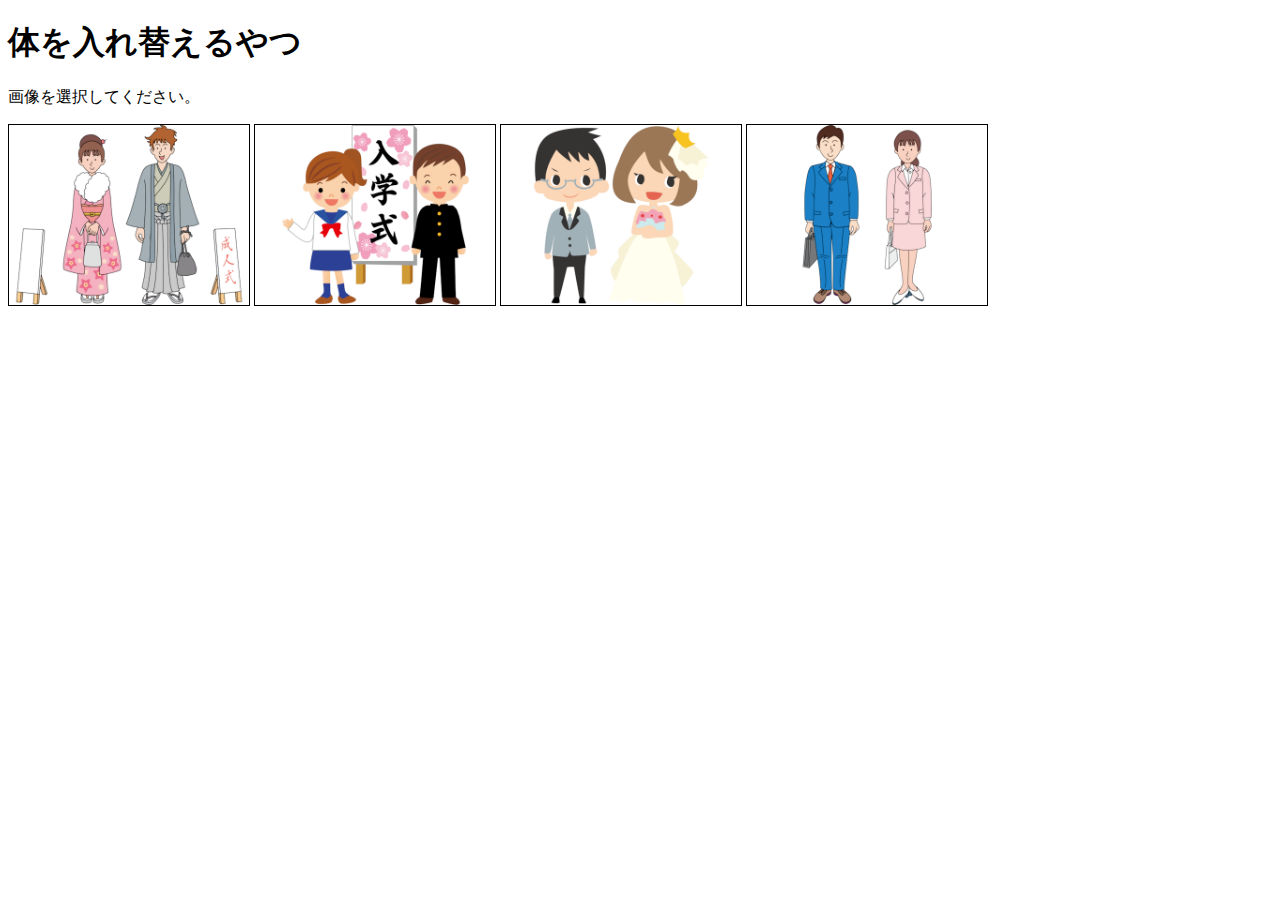
<file: docs/index.html>
<!DOCTYPE html>
<html lang="ja">
<head>
<meta charset="UTF-8">
<title>体を入れ替えるやつ</title>
<meta name="viewport" content="width=device-width,initial-scale=1">
<link href="index.css" rel="stylesheet">
</head>
<body>
<h1>体を入れ替えるやつ</h1>
<p>
画像を選択してください。
</p>
<p>
<a href="kimono_hakama/"><img class="thumb" src="kimono_hakama/thumb.png" width="512" height="384" title="着物と袴"></a>
<a href="gakuran_srfuku/"><img class="thumb" src="gakuran_srfuku/thumb.png" width="512" height="384" title="学ランとセーラー服"></a>
<a href="takisiido_wdress/"><img class="thumb" src="takisiido_wdress/thumb.png" width="512" height="384" title="タキシードとウェディングドレス"></a>
<a href="suits/"><img class="thumb" src="suits/thumb.png" width="512" height="384" title="スーツ"></a>
</p>
</body>
</html>
</file>
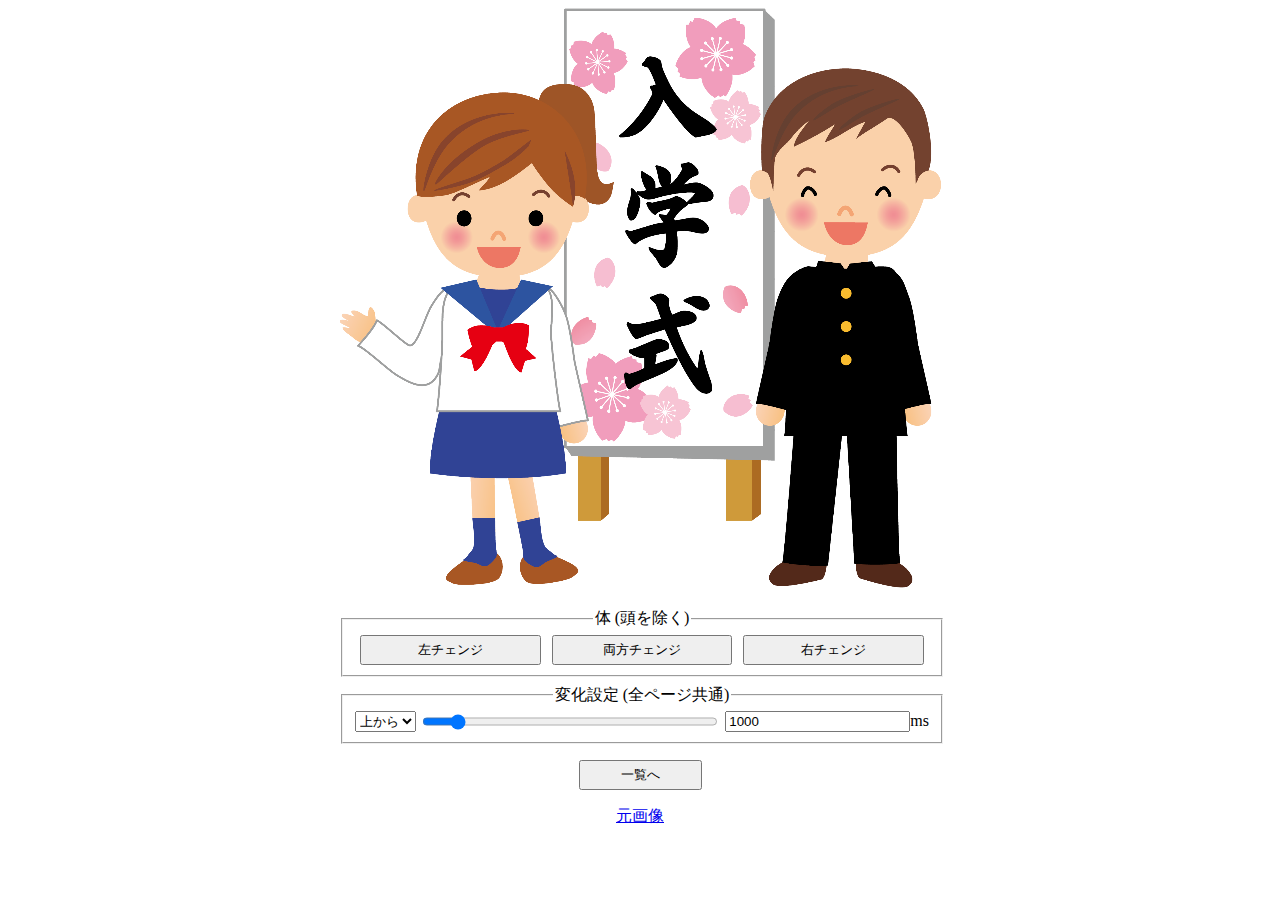
<file: docs/gakuran_srfuku/index.html>
<!DOCTYPE html>
<html lang="ja">
<head prefix="og:http://ogp.me/ns#">
<meta charset="UTF-8">
<title>学ランとセーラー服 - 体を入れ替えるやつ</title>
<meta property="og:title" content="学ランとセーラー服 - 体を入れ替えるやつ">
<meta property="og:description" content="学ラン姿の人とセーラー服姿の人の体をボタン操作で入れ替えます。">
<meta property="og:url" content="https://mikecat.github.io/change_body/gakuran_srfuku/">
<meta property="og:image" content="https://mikecat.github.io/change_body/gakuran_srfuku/thumb_og.png">
<meta property="og:type" content="website">
<meta property="og:site_name" content="体を入れ替えるやつ">
<meta name="twitter:card" content="summary"> 
<meta name="twitter:site" content="@mikecat_mixc">
<meta name="description" content="学ラン姿の人とセーラー服姿の人の体をボタン操作で入れ替えます。">
<meta name="author" content="みけCAT">
<meta name="viewport" content="width=device-width,initial-scale=1">
<link href="../app_common.css" rel="stylesheet">
<script src="../app_utils.js"></script>
<script src="../app_simple.js"></script>
<script src="gakuran_srfuku.js"></script>
</head>
<body>
<div id="main-area">
<div id="main-area-image">
<canvas id="main-canvas" class="simple-image" width="2125" height="2048"></canvas>
</div>
<div id="main-area-control">
</div>
</div>

<p><button type="button" class="return-button" onclick="location.href='../'">一覧へ</button></p>

<p><a href="https://publicdomainq.net/entrance-ceremony-middle-school-students-0019072/">元画像</a></p>

</body>
</html>
</file>
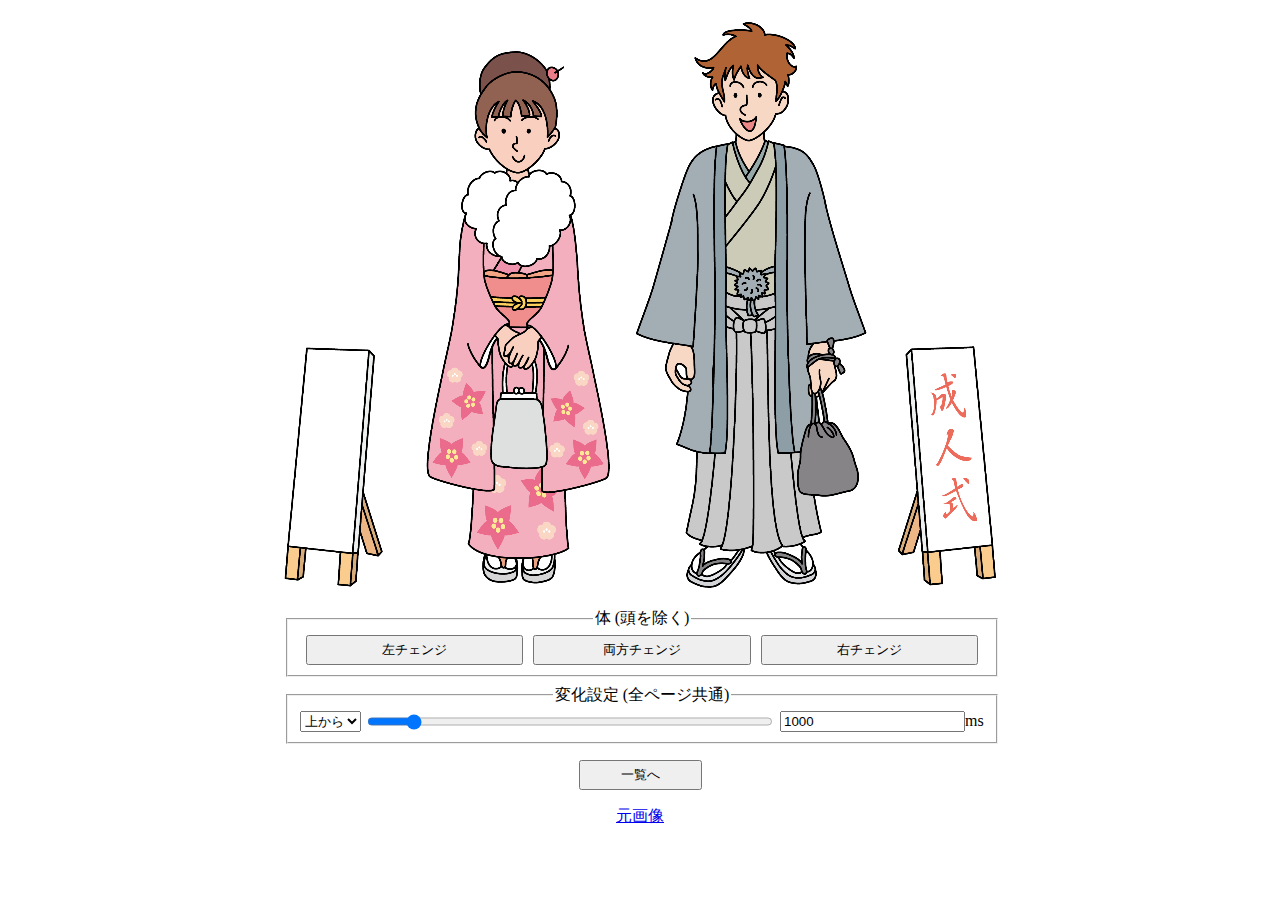
<file: docs/kimono_hakama/index.html>
<!DOCTYPE html>
<html lang="ja">
<head prefix="og:http://ogp.me/ns#">
<meta charset="UTF-8">
<title>着物と袴 - 体を入れ替えるやつ</title>
<meta property="og:title" content="着物と袴 - 体を入れ替えるやつ">
<meta property="og:description" content="着物姿の人と袴姿の人の体をボタン操作で入れ替えます。">
<meta property="og:url" content="https://mikecat.github.io/change_body/kimono_hakama/">
<meta property="og:image" content="https://mikecat.github.io/change_body/kimono_hakama/thumb_og.png">
<meta property="og:type" content="website">
<meta property="og:site_name" content="体を入れ替えるやつ">
<meta name="twitter:card" content="summary"> 
<meta name="twitter:site" content="@mikecat_mixc">
<meta name="description" content="着物姿の人と袴姿の人の体をボタン操作で入れ替えます。">
<meta name="author" content="みけCAT">
<meta name="viewport" content="width=device-width,initial-scale=1">
<link href="../app_common.css" rel="stylesheet">
<script src="../app_utils.js"></script>
<script src="../app_simple.js"></script>
<script src="kimono_hakama.js"></script>
</head>
<body>
<div id="main-area">
<div id="main-area-image">
<canvas id="main-canvas" class="simple-image" width="2573" height="2098"></canvas>
</div>
<div id="main-area-control">
</div>
</div>

<p><button type="button" class="return-button" onclick="location.href='../'">一覧へ</button></p>

<p><a href="https://publicdomainq.net/man-woman-kimono-0003361/">元画像</a></p>

</body>
</html>
</file>
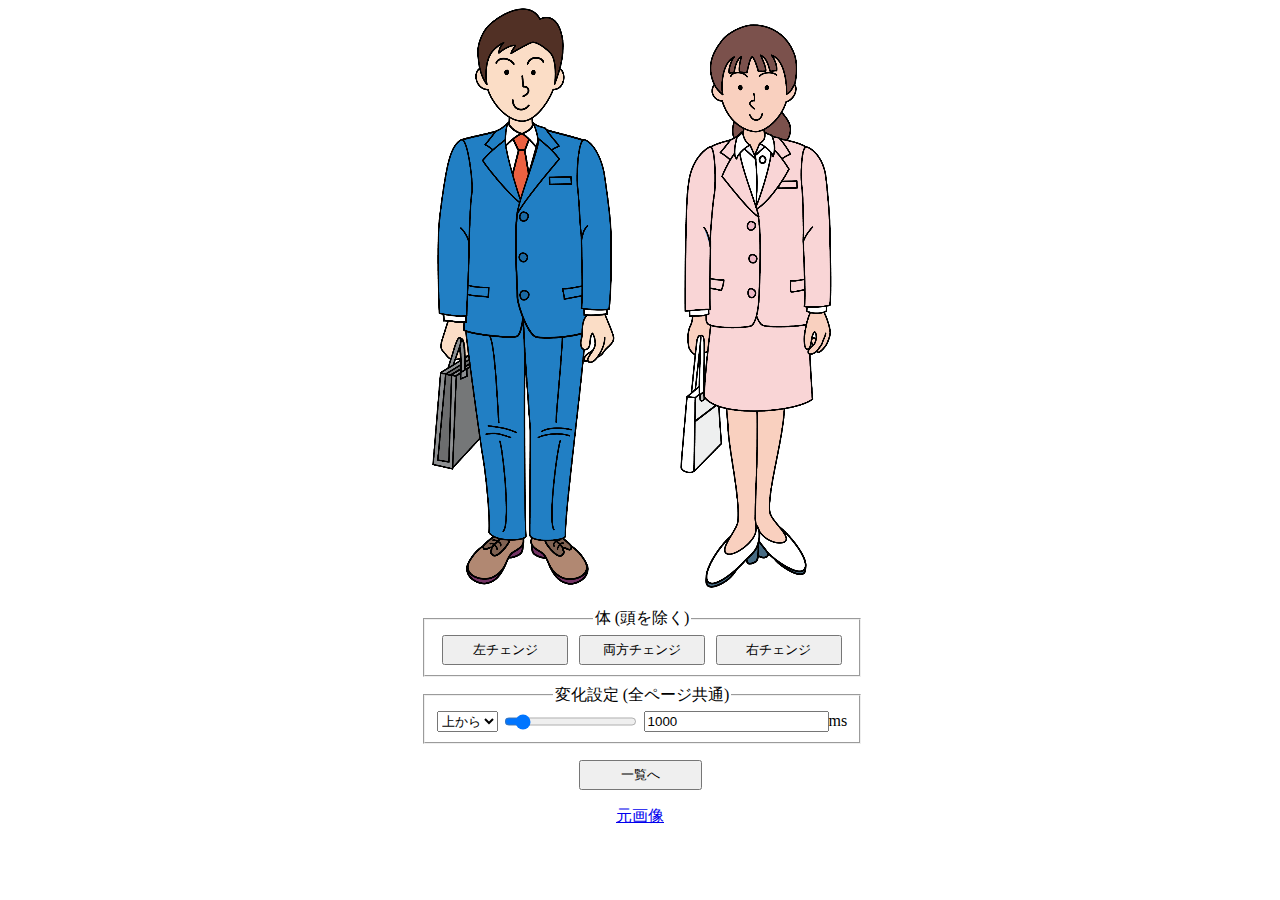
<file: docs/suits/index.html>
<!DOCTYPE html>
<html lang="ja">
<head prefix="og:http://ogp.me/ns#">
<meta charset="UTF-8">
<title>スーツ - 体を入れ替えるやつ</title>
<meta property="og:title" content="スーツ - 体を入れ替えるやつ">
<meta property="og:description" content="スーツ姿の2人の体をボタン操作で入れ替えます。">
<meta property="og:url" content="https://mikecat.github.io/change_body/suits/">
<meta property="og:image" content="https://mikecat.github.io/change_body/suits/thumb_og.png">
<meta property="og:type" content="website">
<meta property="og:site_name" content="体を入れ替えるやつ">
<meta name="twitter:card" content="summary"> 
<meta name="twitter:site" content="@mikecat_mixc">
<meta name="description" content="スーツ姿の2人の体をボタン操作で入れ替えます。">
<meta name="author" content="みけCAT">
<meta name="viewport" content="width=device-width,initial-scale=1">
<link href="../app_common.css" rel="stylesheet">
<script src="../app_utils.js"></script>
<script src="../app_simple.js"></script>
<script src="suits.js"></script>
</head>
<body>
<div id="main-area">
<div id="main-area-image">
<canvas id="main-canvas" class="simple-image" width="1468" height="2048"></canvas>
</div>
<div id="main-area-control">
</div>
</div>

<p><button type="button" class="return-button" onclick="location.href='../'">一覧へ</button></p>

<p><a href="https://publicdomainq.net/new-employee-recruit-0019754/">元画像</a></p>

</body>
</html>
</file>
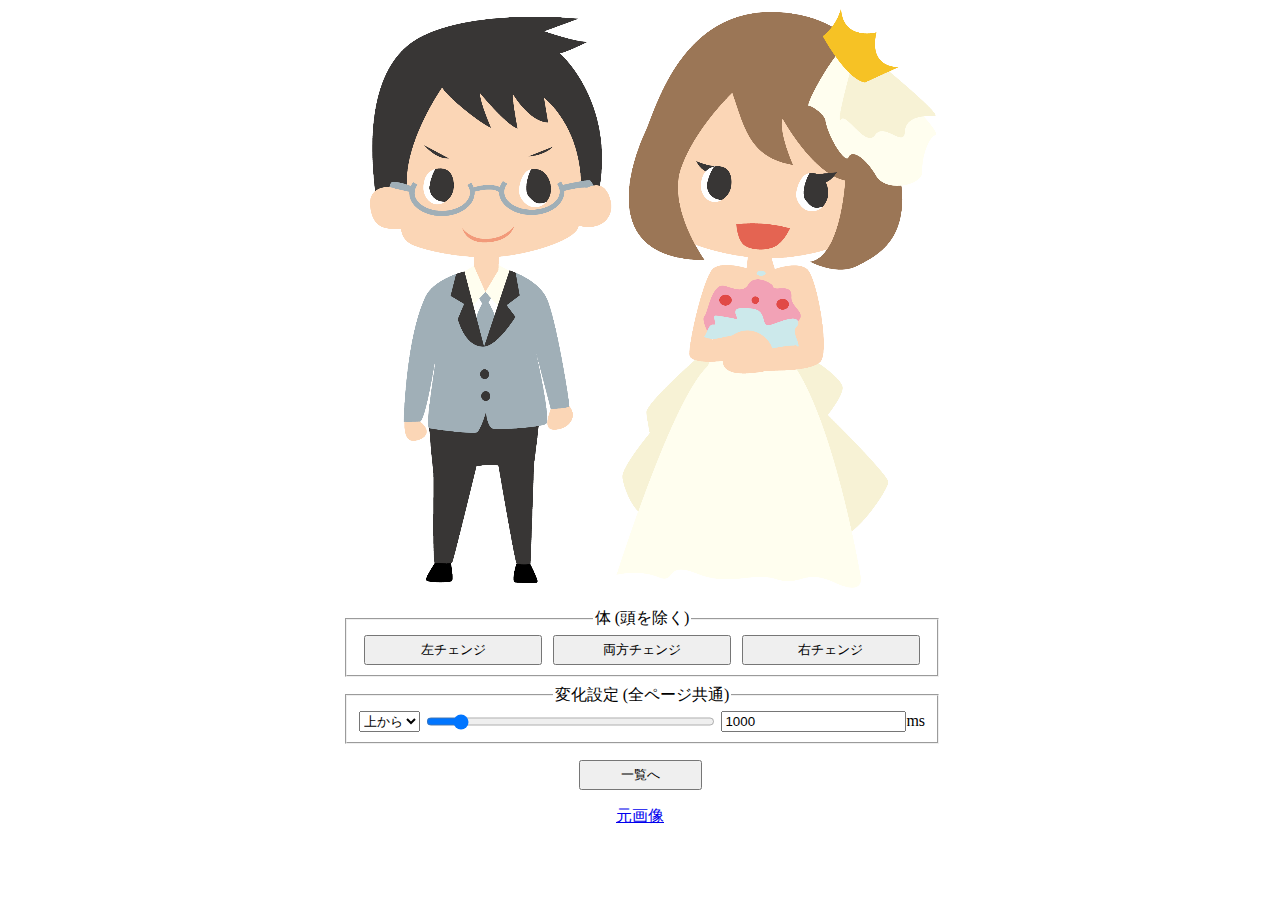
<file: docs/takisiido_wdress/index.html>
<!DOCTYPE html>
<html lang="ja">
<head prefix="og:http://ogp.me/ns#">
<meta charset="UTF-8">
<title>タキシードとウェディングドレス - 体を入れ替えるやつ</title>
<meta property="og:title" content="タキシードとウェディングドレス - 体を入れ替えるやつ">
<meta property="og:description" content="タキシード姿の人とウェディングドレス姿の人の体をボタン操作で入れ替えます。">
<meta property="og:url" content="https://mikecat.github.io/change_body/takisiido_wdress/">
<meta property="og:image" content="https://mikecat.github.io/change_body/takisiido_wdress/thumb_og.png">
<meta property="og:type" content="website">
<meta property="og:site_name" content="体を入れ替えるやつ">
<meta name="twitter:card" content="summary"> 
<meta name="twitter:site" content="@mikecat_mixc">
<meta name="description" content="タキシード姿の人とウェディングドレス姿の人の体をボタン操作で入れ替えます。">
<meta name="author" content="みけCAT">
<meta name="viewport" content="width=device-width,initial-scale=1">
<link href="../app_common.css" rel="stylesheet">
<script src="../app_utils.js"></script>
<script src="../app_simple.js"></script>
<script src="takisiido_wdress.js"></script>
</head>
<body>
<div id="main-area">
<div id="main-area-image">
<canvas id="main-canvas" class="simple-image" width="2098" height="2048"></canvas>
</div>
<div id="main-area-control">
</div>
</div>

<p><button type="button" class="return-button" onclick="location.href='../'">一覧へ</button></p>

<p><a href="https://publicdomainq.net/wedding-bride-groom-0035424/">元画像</a></p>

</body>
</html>
</file>
<file: docs/index.css>
img.thumb {
	width: 15em;
	max-width: 30vw;
	height: auto;
	border: 1px solid black;
}
</file>
<file: docs/app_common.css>
body {
	text-align: center;
}

#main-area {
	display: grid;
	grid-template-columns: 1fr auto 1fr;
	grid-template-rows: 1fr auto;
}

#main-area-image {
	grid-row: 1;
	grid-column: 2;
}

.simple-image {
	max-width: 90vw;
	max-height: calc(100vh - 20em);
}

#main-area-control {
	grid-row: 2;
	grid-column: 2;
	margin-top: 0.5em;
}

.control-field, .params-field {
	width: 100%;
	box-sizing: border-box;
	display: grid;
	margin-top: 0.5em;
}

.control-field {
	grid-template-columns: 1fr 1fr 1fr;
}

.params-field {
	grid-template-columns: auto 1fr auto;
}

.control-field button {
	margin: 0 0.4em;
	padding: 0.3em 0;
}

.control-toggle-left, .params-direction {
	grid-column: 1;
}

.control-toggle-both, .params-speed-bar {
	grid-column: 2;
}

.control-toggle-right, .params-speed-input {
	grid-column: 3;
}

.params-direction {
	margin-right: 0.3em;
}

.params-speed-bar {
	width: 100%;
}

.params-speed-input {
	margin-left: 0.3em;
	white-space: nowrap;
}

.return-button {
	padding: 0.3em 3em;
}
</file>
